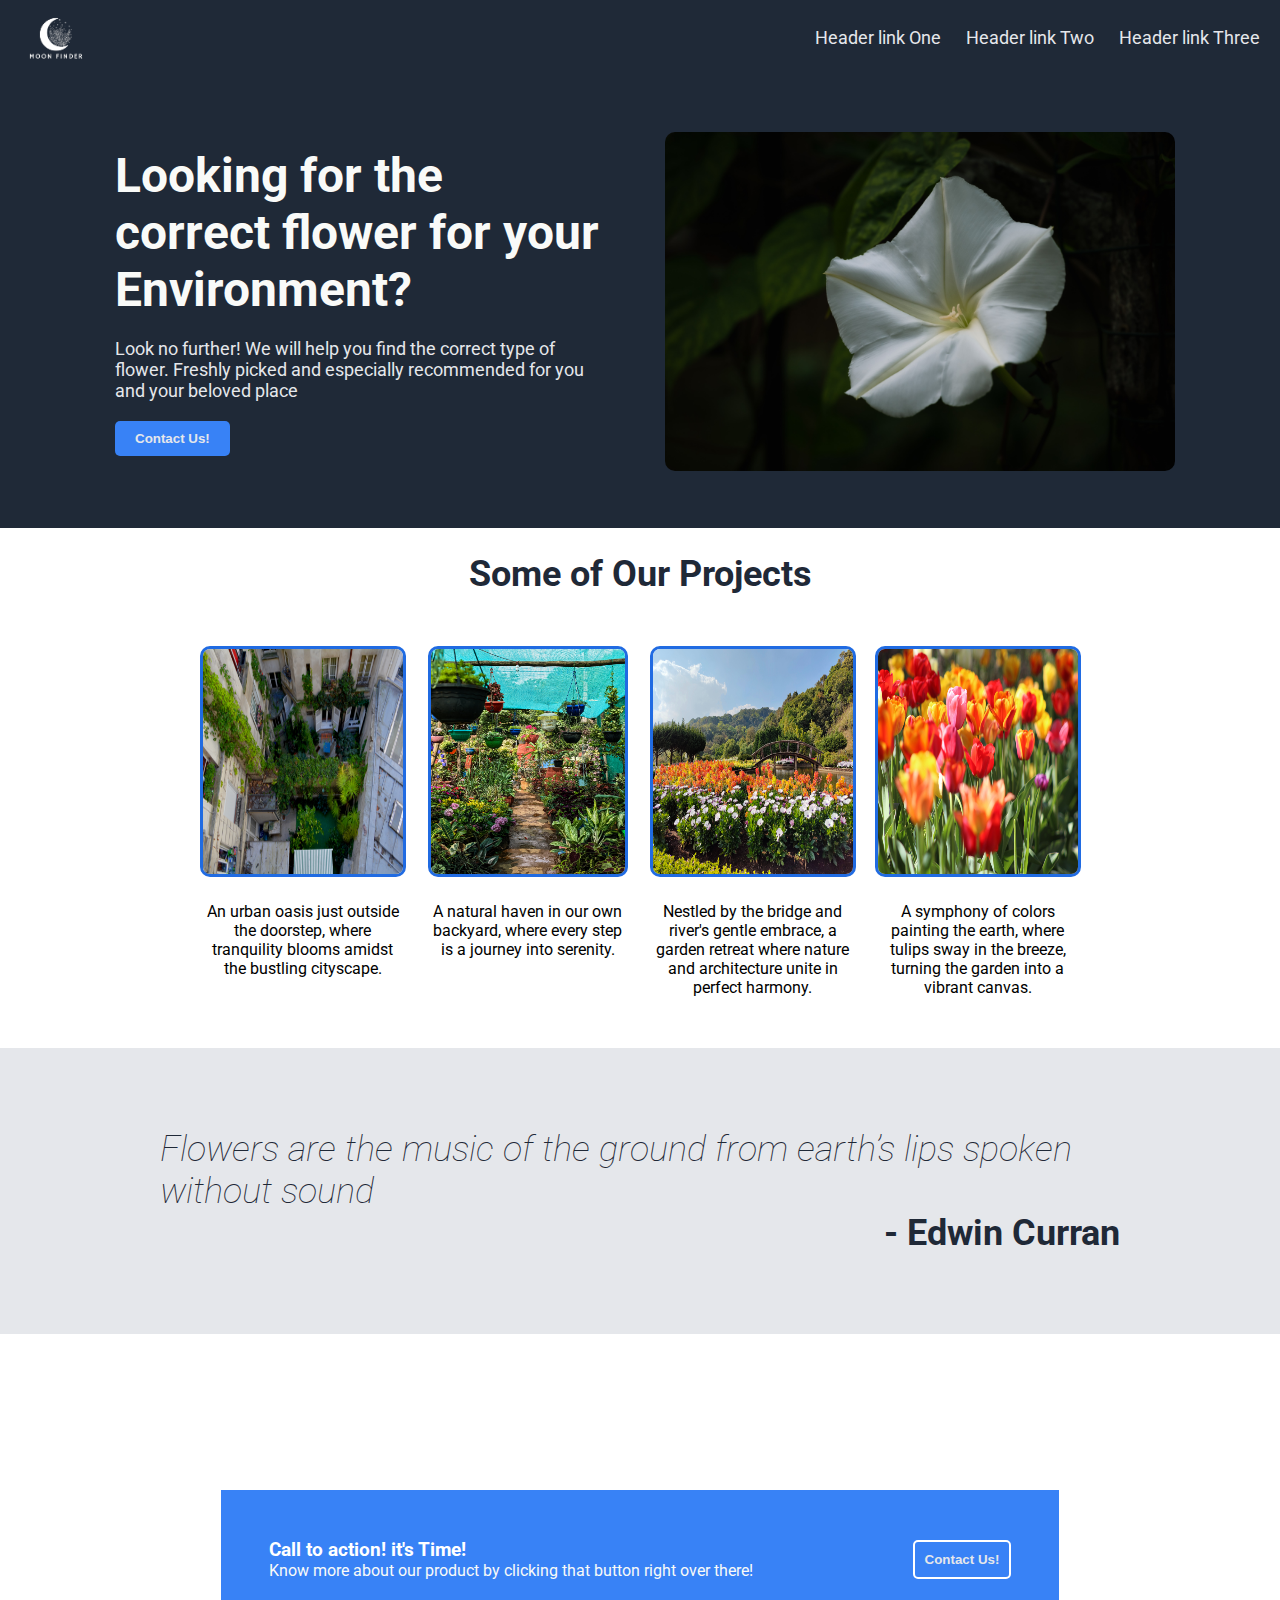
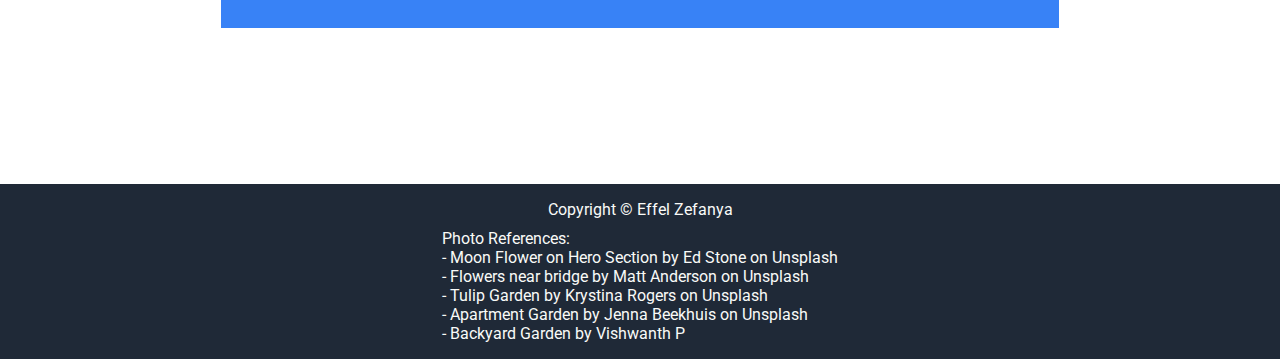
<file: index.html>
<!DOCTYPE html>
<html lang="en">
<head>
    <meta charset="UTF-8">
    <meta name="viewport" content="width=device-width, initial-scale=1.0">
    <link rel="stylesheet" href="style/style.css">
    <title>Moon Finder</title>
</head>
<body>
    <nav class="dark-bg">
        <div>
            <img src="assets/light-logo.png" alt="White Moon Finder Logo">
        </div>
        <div>
            <ul class="hero-secondary-txt">
                <li><a href="#">Header link One</a></li>
                <li><a href="#">Header link Two</a></li>
                <li><a href="#">Header link Three</a></li>
            </ul>
        </div>
    </nav>
    <main>
        <section class="dark-bg sect-1">
            <div class="texts">
                <div class="hero-main-txt">
                    Looking for the correct flower for your Environment?
                </div>
                <div class="hero-secondary-txt">
                    Look no further! We will help you find the correct type of flower.
                    Freshly picked and especially recommended for you and your beloved place
                </div>
                <div>
                    <button class="btn-color">
                        <a href="#">Contact Us!</a>
                    </button>
                </div>
            </div>
            <div class="img-container">
                <img src="assets/moonflower-ed-stone.jpg" alt="A Moonflower"">
            </div>
        </section>
        <section class="sect-2">
            <div class="header-information">
                Some of Our Projects
            </div>
            <div class="card-container">
                <div class="card">
                    <div class="img-container">
                        <img src="assets/apartment-garden-jenna-beekhuis.jpg" alt="">
                    </div>
                    <div class="capt">
                        <div>
                            An urban oasis just outside the doorstep, where tranquility blooms amidst the bustling cityscape.
                        </div>
                    </div>
                </div>
                <div class="card">
                    <div class="img-container">
                        <img src="assets/backyard-garden-vishwanth-p.jpg" alt="">
                    </div>
                    <div class="capt">
                        A natural haven in our own backyard, where every step is a journey into serenity.
                    </div>
                </div>
                <div class="card">
                    <div class="img-container">
                        <img src="assets/flowers-near-bridge-matt-anderson.jpg" alt="">
                    </div>
                    <div class="capt">
                        Nestled by the bridge and river's gentle embrace, a garden retreat where nature and architecture unite in perfect harmony.
                    </div>
                </div>
                <div class="card">
                    <div class="img-container">
                        <img src="assets/tulip-garden-krystina-rogers.jpg" alt="">
                    </div>
                    <div class="capt">
                        A symphony of colors painting the earth, where tulips sway in the breeze, turning the garden into a vibrant canvas.
                    </div>
                </div>
            </div>
        </section>
        <section class="sect-3 quote-bg">
            <div class="quote-txt">
                Flowers are the music of the ground from earth’s lips spoken without sound
            </div>
            <div class="header-information">
                - Edwin Curran
            </div>
        </section>
        <section class="sect-4">
            <div class="btn-color contact-box">
                <div>
                    <div class="contact-header">Call to action! it's Time!</div>
                    <div class="contact-caption">Know more about our product by clicking that button right over there!</div>
                </div>
                <div>
                    <button class="btn-color">
                        <a href="#">
                            Contact Us!
                        </a>
                    </button>
                </div>
            </div>
        </section>
    </main>
    <footer class="dark-bg">
        <div>
            Copyright © Effel Zefanya
        </div>
        <div>
            Photo References:
            <br />
            - Moon Flower on Hero Section by Ed Stone on Unsplash
            <br />
            - Flowers near bridge by Matt Anderson on Unsplash
            <br />
            - Tulip Garden by Krystina Rogers on Unsplash
            <br />
            - Apartment Garden by Jenna Beekhuis on Unsplash
            <br />
            - Backyard Garden by Vishwanth P
            <br />
        </div>
    </footer>
</body>
</html>
</file>
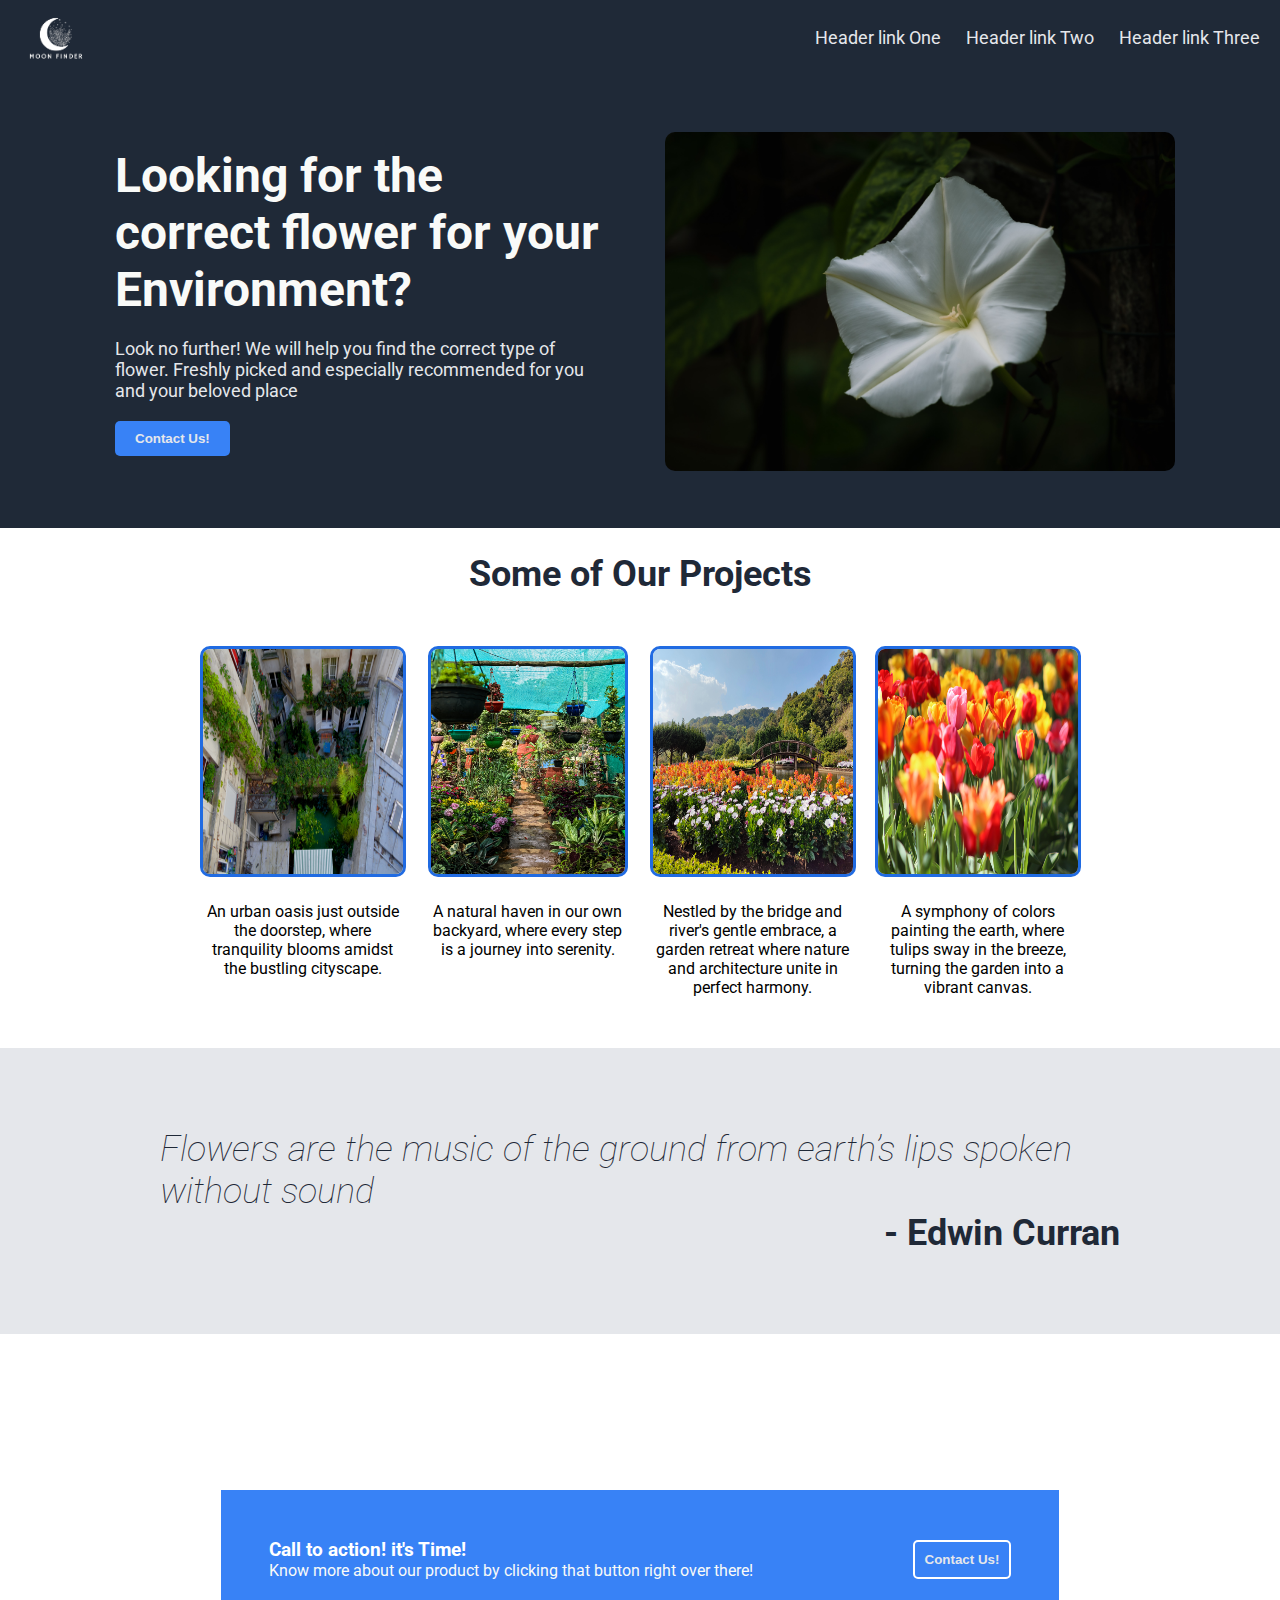
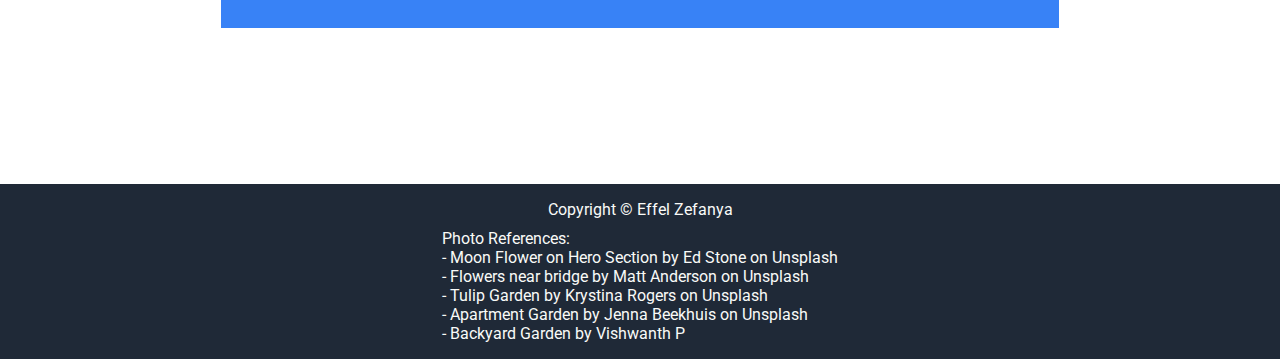
<file: pages/index.html>
<!DOCTYPE html>
<html lang="en">
<head>
    <meta charset="UTF-8">
    <meta name="viewport" content="width=device-width, initial-scale=1.0">
    <link rel="stylesheet" href="../style/style.css">
    <title>Moon Finder</title>
</head>
<body>
    <nav class="dark-bg">
        <div>
            <img src="../assets/light-logo.png" alt="White Moon Finder Logo">
        </div>
        <div>
            <ul class="hero-secondary-txt">
                <li><a href="#">Header link One</a></li>
                <li><a href="#">Header link Two</a></li>
                <li><a href="#">Header link Three</a></li>
            </ul>
        </div>
    </nav>
    <main>
        <section class="dark-bg sect-1">
            <div class="texts">
                <div class="hero-main-txt">
                    Looking for the correct flower for your Environment?
                </div>
                <div class="hero-secondary-txt">
                    Look no further! We will help you find the correct type of flower.
                    Freshly picked and especially recommended for you and your beloved place
                </div>
                <div>
                    <button class="btn-color">
                        <a href="#">Contact Us!</a>
                    </button>
                </div>
            </div>
            <div class="img-container">
                <img src="../assets/moonflower-ed-stone.jpg" alt="A Moonflower"">
            </div>
        </section>
        <section class="sect-2">
            <div class="header-information">
                Some of Our Projects
            </div>
            <div class="card-container">
                <div class="card">
                    <div class="img-container">
                        <img src="../assets/apartment-garden-jenna-beekhuis.jpg" alt="">
                    </div>
                    <div class="capt">
                        An urban oasis just outside the doorstep, where tranquility blooms amidst the bustling cityscape.
                    </div>
                </div>
                <div class="card">
                    <div class="img-container">
                        <img src="../assets/backyard-garden-vishwanth-p.jpg" alt="">
                    </div>
                    <div class="capt">
                        A natural haven in our own backyard, where every step is a journey into serenity.
                    </div>
                </div>
                <div class="card">
                    <div class="img-container">
                        <img src="../assets/flowers-near-bridge-matt-anderson.jpg" alt="">
                    </div>
                    <div class="capt">
                        Nestled by the bridge and river's gentle embrace, a garden retreat where nature and architecture unite in perfect harmony.
                    </div>
                </div>
                <div class="card">
                    <div class="img-container">
                        <img src="../assets/tulip-garden-krystina-rogers.jpg" alt="">
                    </div>
                    <div class="capt">
                        A symphony of colors painting the earth, where tulips sway in the breeze, turning the garden into a vibrant canvas.
                    </div>
                </div>
            </div>
        </section>
        <section class="sect-3 quote-bg">
            <div class="quote-txt">
                Flowers are the music of the ground from earth’s lips spoken without sound
            </div>
            <div class="header-information">
                - Edwin Curran
            </div>
        </section>
        <section class="sect-4">
            <div class="btn-color contact-box">
                <div>
                    <div class="contact-header">Call to action! it's Time!</div>
                    <div class="contact-caption">Know more about our product by clicking that button right over there!</div>
                </div>
                <div>
                    <button class="btn-color">
                        <a href="#">
                            Contact Us!
                        </a>
                    </button>
                </div>
            </div>
        </section>
    </main>
    <footer class="dark-bg">
        <div>
            Copyright © Effel Zefanya
        </div>
        <div>
            Photo References:
            <br />
            - Moon Flower on Hero Section by Ed Stone on Unsplash
            <br />
            - Flowers near bridge by Matt Anderson on Unsplash
            <br />
            - Tulip Garden by Krystina Rogers on Unsplash
            <br />
            - Apartment Garden by Jenna Beekhuis on Unsplash
            <br />
            - Backyard Garden by Vishwanth P
            <br />
        </div>
    </footer>
</body>
</html>
</file>
<file: style/style.css>
@import url('https://fonts.googleapis.com/css2?family=Roboto&display=swap');

body{
    font-family: 'Roboto';
    display: flex;
    flex-direction: column;
    margin: 0px;
}

.dark-bg{
    background-color: #1F2937;
    display: flex;
    flex-direction: row;
    justify-content: space-between;
}

.dark-bg ul{
    list-style-type: none;
    margin: 0px;
    padding: 0px;
    display: flex;
    gap: 25px;
    justify-content: center;
    align-items: center;
    height: 100%;
}

a{
    text-decoration: none;
    color: #E5E7EB;
}

nav.dark-bg div{
    margin: auto 20px;
}

nav.dark-bg div img{
    width: 20%;
    padding: 5px;
}

/* hero */
.hero-main-txt{
    font-size: 48px;
    font-weight: bolder;
    color: #F9FAF8;
}

.hero-secondary-txt{
    font-size: 18px;
    color: #E5E7EB;
}

.header-logo{
    font-size: 24px;
    color: #F9FAF8;
}

.sect-1 button.btn-color{
    background-color: #3882F6;
    color: #F9FAF8;
    border: none;
    border-radius: 5px;
}

button.btn-color{
    background-color: #3882F6;
    font-weight: bold;
    padding: 10px;
    color: #F9FAF8;
    border: white solid 2px;
    border-radius: 5px;
}

button.btn-color:hover{
    background-color: #206be2;
}

.btn-color{
    background-color: #3882F6;
    color: #F9FAF8;
}

.header-information{
    font-size: 36px;
    font-weight: bolder;
    color: #1F2937;
}

.quote-bg{
    background-color: #E5E7EB;
}

.quote-txt{
    font-size: 36px;
    font-weight: lighter;
    font-style: italic;
    color: #1F2937;
}

/* section 1 */
.sect-1{
    display: flex;
    justify-content: space-between;
    padding: 2em 5em;
}

.sect-1 .texts{
    padding: 25px;
    display: flex;
    flex: 1 1 100%;
    flex-direction: column;
    justify-content: center;
    align-content: center;
}

.sect-1 .texts *{
    padding: 10px;
}

.sect-1 .img-container{
    display: flex;
    flex: 2 1 100%;
    padding: 25px;
    justify-content: center;
    align-content: center;
}

.sect-1 .img-container img{
    width: 100%;
    border-radius: 10px;
}

/* sect 2 */
.sect-2{
    display: flex;
    flex-direction: column;
    align-items: center;
    padding: 25px 0;
}

.sect-2 .card-container{
    display: flex;
    gap: 5px;
    padding: 1em;
}

.sect-2 .card{
    display: flex;
    flex-direction: column;
    align-items: center;
    border-radius: 10px;
    padding: 10px;
    height: 100%;
    width: 200px;
}

.sect-2 .card .img-container{
    width: 200px;
    height: 200px;
    object-fit: cover;
    display: flex;
    flex: 1 1 100%;
    padding: 25px;
    justify-content: center;
    align-content: center;
}

.sect-2 .card .img-container img{
    width: 25vh;
    height: 25vh;
    width: 100%;
    border-radius: 10px;
    border: #206be2 solid 3px;
}

.sect-2 .capt{
    text-align: center;
}

/* Section 3 */
.sect-3{
    display: flex;
    flex-direction: column;
    padding: 5em 10em;
}

.sect-3 .header-information{
    align-self: flex-end;
}

/* Section 4 */
.sect-4{
    display: flex;
    justify-content: center;
    align-items: center;
    height: 50vh;
    padding: 0 1em;
}

.sect-4 .contact-box{
    padding: 3em;
    display: flex;
    justify-content: space-between;
    align-items: center;
    gap: 10em;
}

.contact-box .contact-header{
    font-weight: bolder;
    font-size: larger;
    color: white;
}

.contact-box .contact-caption{
    color: #F9FAF8;
}

/* Footer */
footer.dark-bg{
    padding: 1em;
    display: flex;
    flex-direction: column;
    gap: 10px;
    color: #F9FAF8;
    align-items: center;
    justify-content: center;
}

/* responsive */
@media screen and (max-width: 800px) {
    .sect-1,.sect-2 .card-container{
        flex-wrap: wrap;
    }

    .sect-1{
        padding: 5em 0;
    }

    .sect-3{
        padding: 5em 2em;
        gap: 1em;
    }
  }
</file>
